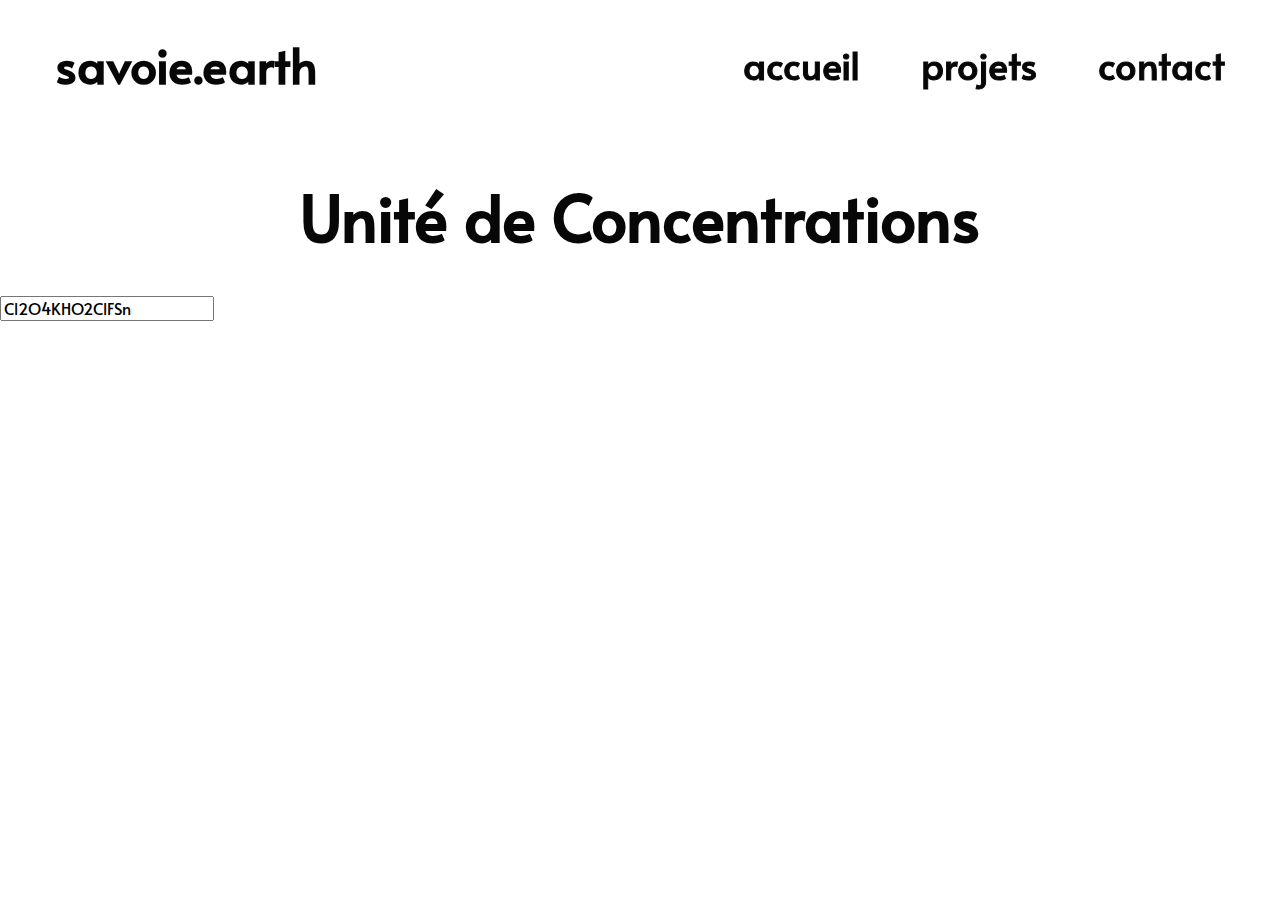
<file: chimie/concentration.html>
<!DOCTYPE html>
<html lang="fr">
<head>
    <!-- Global site tag (gtag.js) - Google Analytics -->
    <script async src="https://www.googletagmanager.com/gtag/js?id=G-0KM8XB77H3"></script>
    <script>
    window.dataLayer = window.dataLayer || [];
    function gtag(){dataLayer.push(arguments);}
    gtag('js', new Date());

    gtag('config', 'G-0KM8XB77H3');
    </script>
    <meta charset="UTF-8">
    <meta name="viewport" content="width=device-width, initial-scale=1.0">
    <meta name="description" content="Conver">
    <meta http-equiv="X-UA-Compatible" content="ie=edge">
    <link rel="apple-touch-icon" sizes="57x57" href="../../images/icon/apple-icon-57x57.png">
    <link rel="apple-touch-icon" sizes="60x60" href="../../images/icon/apple-icon-60x60.png">
    <link rel="apple-touch-icon" sizes="72x72" href="../../images/icon/apple-icon-72x72.png">
    <link rel="apple-touch-icon" sizes="76x76" href="../../images/icon/apple-icon-76x76.png">
    <link rel="apple-touch-icon" sizes="114x114" href="../../images/icon/apple-icon-114x114.png">
    <link rel="apple-touch-icon" sizes="120x120" href="../../images/icon/apple-icon-120x120.png">
    <link rel="apple-touch-icon" sizes="144x144" href="../../images/icon/apple-icon-144x144.png">
    <link rel="apple-touch-icon" sizes="152x152" href="../../images/icon/apple-icon-152x152.png">
    <link rel="apple-touch-icon" sizes="180x180" href="../../images/icon/apple-icon-180x180.png">
    <link rel="icon" type="image/png" sizes="192x192"  href="../../images/icon/android-icon-192x192.png">
    <link rel="icon" type="image/png" sizes="32x32" href="../../images/icon/favicon-32x32.png">
    <link rel="icon" type="image/png" sizes="96x96" href="../../images/icon/favicon-96x96.png">
    <link rel="icon" type="image/png" sizes="16x16" href="../../images/icon/favicon-16x16.png">
    <link rel="manifest" href="../../images/icon/manifest.json">
    <meta name="msapplication-TileColor" content="#ffffff">
    <meta name="msapplication-TileImage" content="../../images/icon/ms-icon-144x144.png">
    <meta name="theme-color" content="#ffffff">
    <link rel="stylesheet" href="css/normalize.css">
    <link rel="stylesheet" href="css/style.css">
    <link href="https://fonts.googleapis.com/css?family=Alata&display=swap" rel="stylesheet">
    <title>Unité de Concentrations</title>
</head>
<body>
    <header>
        <h1 class="title">savoie.earth</h1>
        <nav class="navigation_menu">
            <a href="../../index.html">accueil</a>
            <a href="../../index.html#projets">projets</a>
            <a href="../../index.html#contact">contact</a>
        </nav>
    </header>
    <section>
        <a href="./sons.html"><h1>Unité de Concentrations</h1></a>
        <div class="conteneur">
            <input id="mm" type="text" value="Cl2O4KHO2ClFSn">
            <span class="resultmm"></span>
        </div>
    </section>
    
    <script src="js/conversions.js"></script>
</body>
</html>
</file>
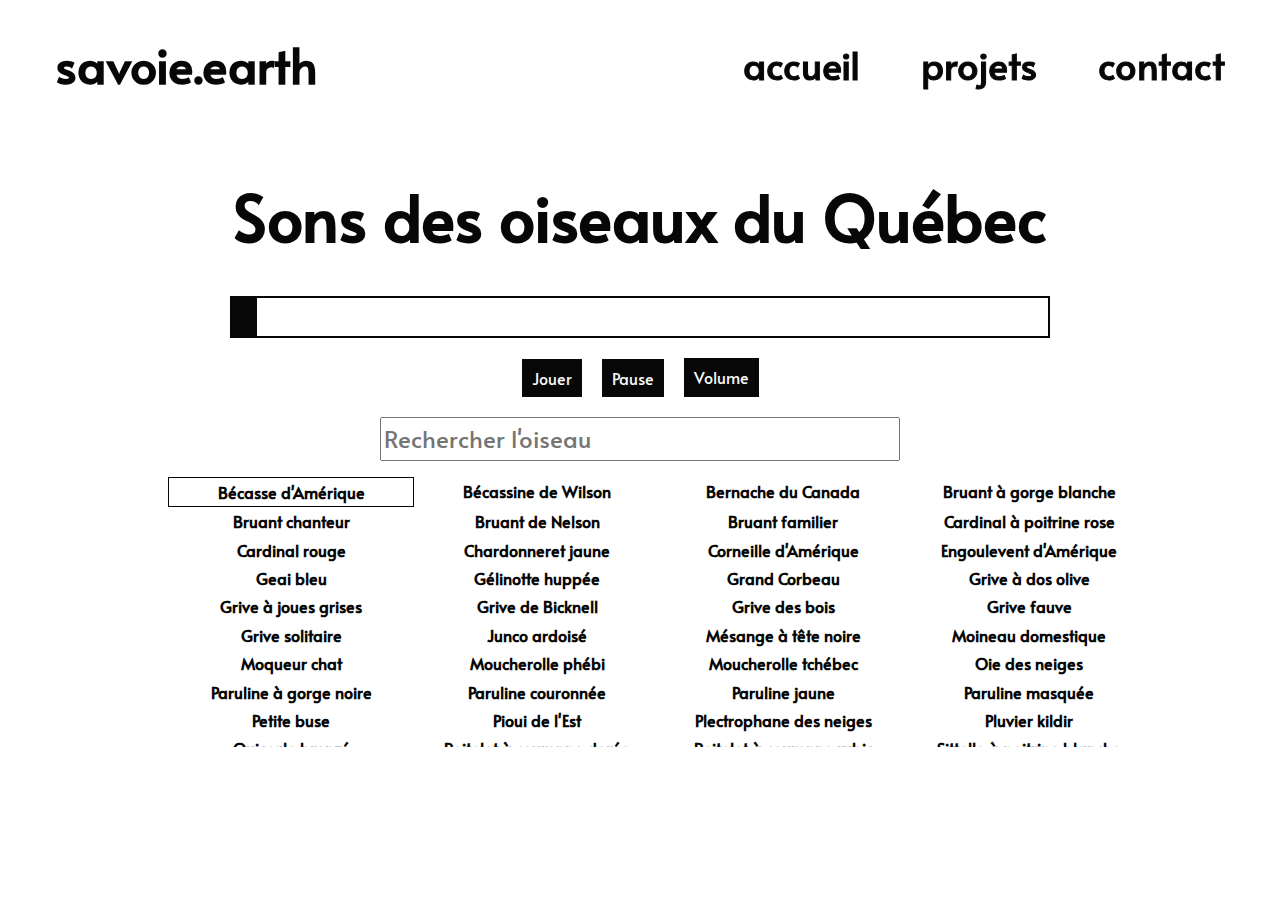
<file: oiseaux/sons.html>
<!DOCTYPE html>
<html lang="fr">
<head>
    <!-- Global site tag (gtag.js) - Google Analytics -->
    <script async src="https://www.googletagmanager.com/gtag/js?id=G-0KM8XB77H3"></script>
    <script>
    window.dataLayer = window.dataLayer || [];
    function gtag(){dataLayer.push(arguments);}
    gtag('js', new Date());

    gtag('config', 'G-0KM8XB77H3');
    </script>
    <meta charset="UTF-8">
    <meta name="viewport" content="width=device-width, initial-scale=1.0">
    <meta name="description" content="Sons des oiseaux du Québec.">
    <meta http-equiv="X-UA-Compatible" content="ie=edge">
    <link rel="apple-touch-icon" sizes="57x57" href="../../images/icon/apple-icon-57x57.png">
    <link rel="apple-touch-icon" sizes="60x60" href="../../images/icon/apple-icon-60x60.png">
    <link rel="apple-touch-icon" sizes="72x72" href="../../images/icon/apple-icon-72x72.png">
    <link rel="apple-touch-icon" sizes="76x76" href="../../images/icon/apple-icon-76x76.png">
    <link rel="apple-touch-icon" sizes="114x114" href="../../images/icon/apple-icon-114x114.png">
    <link rel="apple-touch-icon" sizes="120x120" href="../../images/icon/apple-icon-120x120.png">
    <link rel="apple-touch-icon" sizes="144x144" href="../../images/icon/apple-icon-144x144.png">
    <link rel="apple-touch-icon" sizes="152x152" href="../../images/icon/apple-icon-152x152.png">
    <link rel="apple-touch-icon" sizes="180x180" href="../../images/icon/apple-icon-180x180.png">
    <link rel="icon" type="image/png" sizes="192x192"  href="../../images/icon/android-icon-192x192.png">
    <link rel="icon" type="image/png" sizes="32x32" href="../../images/icon/favicon-32x32.png">
    <link rel="icon" type="image/png" sizes="96x96" href="../../images/icon/favicon-96x96.png">
    <link rel="icon" type="image/png" sizes="16x16" href="../../images/icon/favicon-16x16.png">
    <link rel="manifest" href="../../images/icon/manifest.json">
    <meta name="msapplication-TileColor" content="#ffffff">
    <meta name="msapplication-TileImage" content="../../images/icon/ms-icon-144x144.png">
    <meta name="theme-color" content="#ffffff">
    <link rel="stylesheet" href="css/normalize.css">
    <link rel="stylesheet" href="css/style.css">
    <link href="https://fonts.googleapis.com/css?family=Alata&display=swap" rel="stylesheet">
    <title>Sons des oiseaux</title>
</head>
<body>
    <header>
        <h1 class="title">savoie.earth</h1>
        <nav class="navigation_menu">
            <a href="../../index.html">accueil</a>
            <a href="../../index.html#projets">projets</a>
            <a href="../../index.html#contact">contact</a>
        </nav>
    </header>
    <section>
        <a href="./sons.html"><h1>Sons des oiseaux du Québec</h1></a>
        <div class="conteneur">
            <div class="current">
                <input id="timeLeft" type="range" value="0" min="0" max="1000">
                <div class="audioControls"> 
                    <button id="play" onclick="document.getElementById('player').play()">Jouer</button> 
                    <button id="pause" onclick="document.getElementById('player').pause()">Pause</button> 
                    <div id="sliderConteneur">
                        <button for="slider">Volume</button> 
                    </div>
                    <input id="slider" onchange="document.getElementById('player').volume = this.value/100" type="range">
                    
                </div>
                <audio id="player" src="" preload="metadata" type="audio/mpeg">
                    Votre navigateur ne prend pas en charge l'élément audio.
                </audio>
                
            </div>
            <div class="searchBox">
                <input id="recherche"type="text" placeholder="Rechercher l'oiseau">
            </div>
            <div class="conteneurListe">
                <ul class="liste"></ul>
            </div>
        </div>
    </section>
    
    <script src="js/main.js"></script>
</body>
</html>
</file>
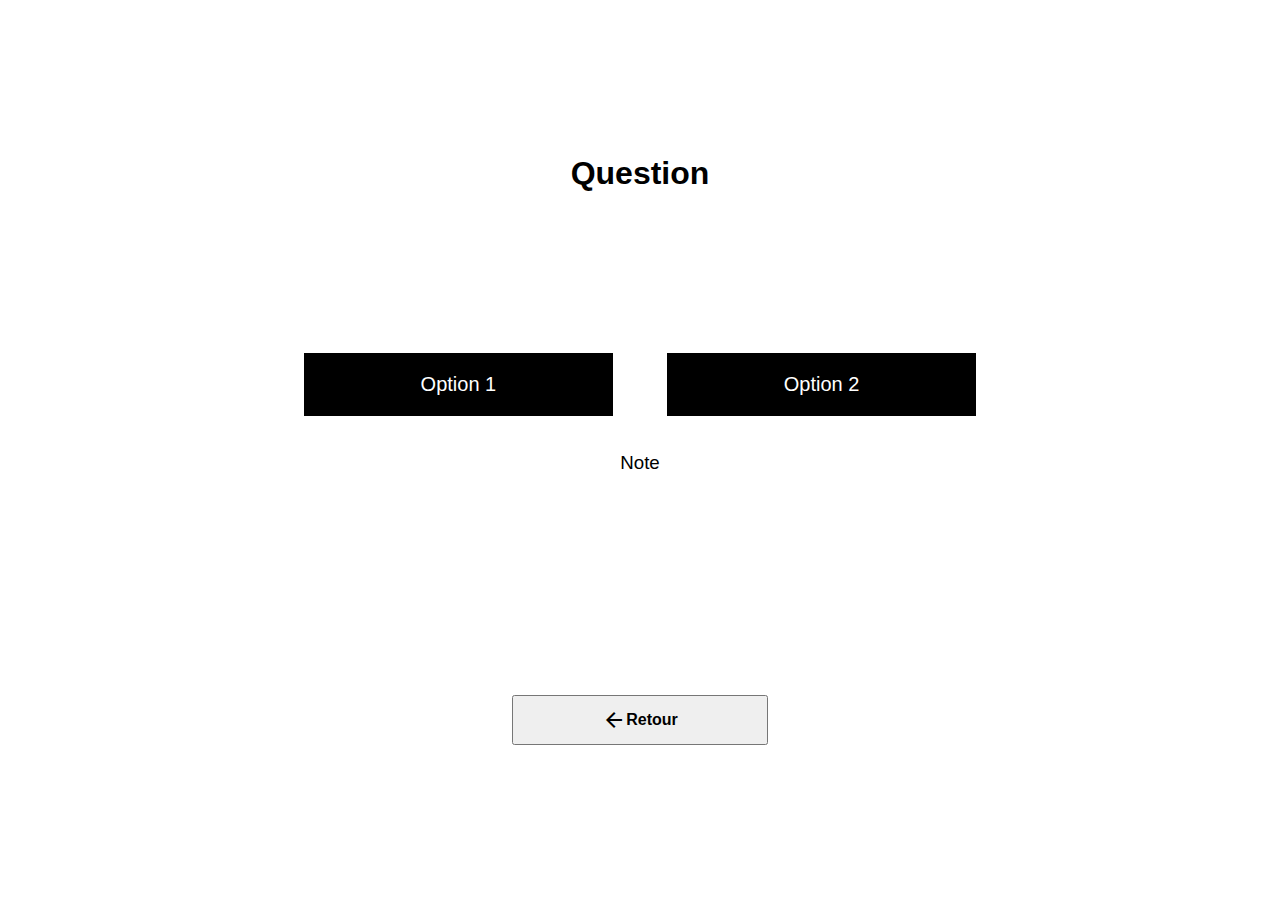
<file: testStats/stats.html>
<!DOCTYPE html>
<html lang="fr">
<head>
    <meta charset="UTF-8">
    <meta name="viewport" content="width=device-width, initial-scale=1.0">
    <title>Tests statistiques Bioéco</title>
    <link rel="stylesheet" href="https://fonts.googleapis.com/css2?family=Material+Symbols+Outlined:opsz,wght,FILL,GRAD@20..48,100..700,0..1,-50..200" />
    <link rel="stylesheet" href="css/style.css">
</head>
<body>
    <main>
        <div>
            <h1 class="question">Question</h1>
            <div class="options">
                <h2 class="option">Option 1</h2>
                <h2 class="option">Option 2</h2>
            </div>
            <div class="resultats cacher">
                <h2 class="resultat">Résultat</h2>
            </div>
            <h3 class="note">Note</h3>
        </div>
        <button class="retour"><span class="material-symbols-outlined">arrow_back</span>Retour</button>
    </main>
    <script src="js/stats.js" type="module"></script>
</body>
</html>
</file>
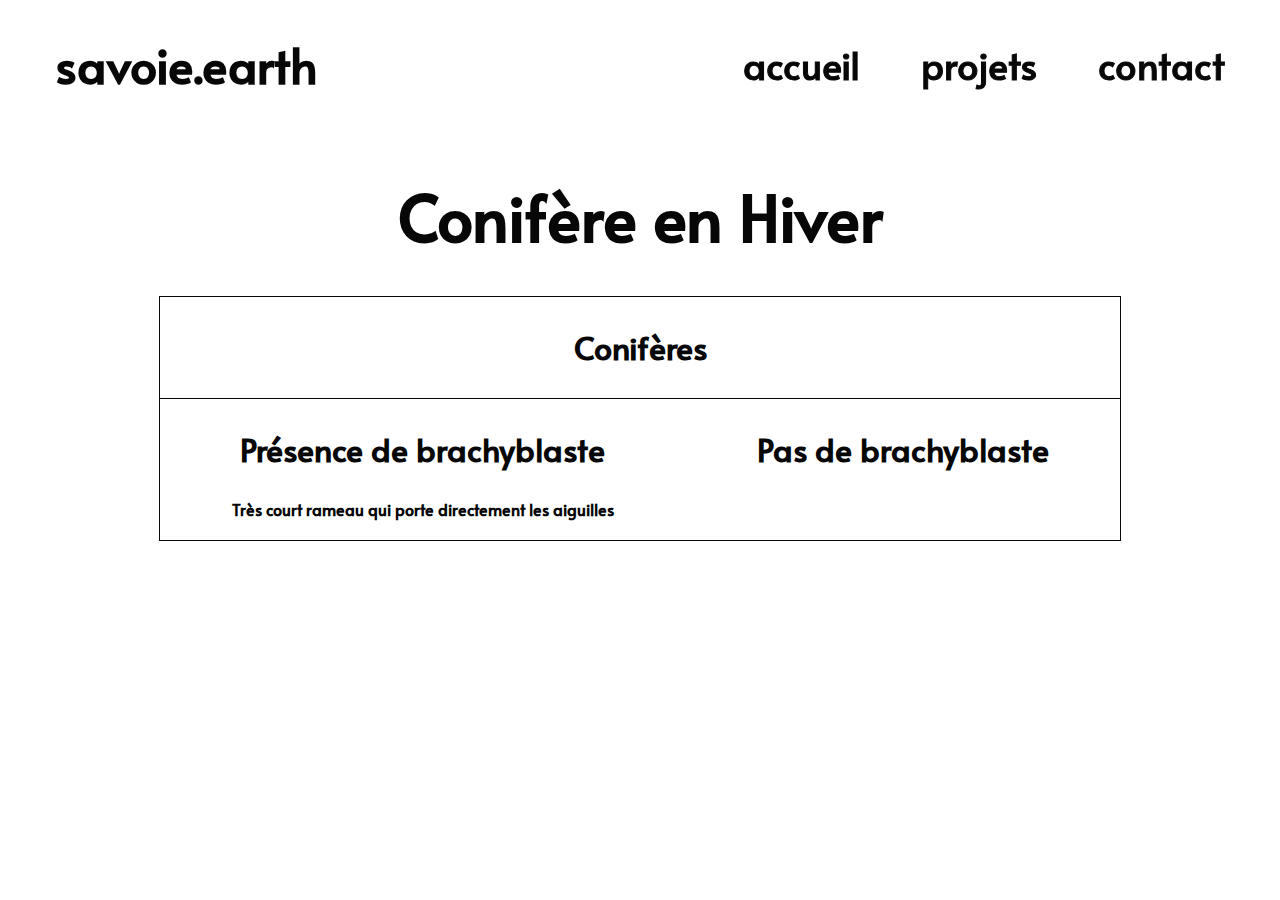
<file: cle/conifere/hiver.html>
<!DOCTYPE html>
<html lang="fr">
<head>
    <meta charset="UTF-8">
    <meta name="viewport" content="width=device-width, initial-scale=1.0">
    <meta name="description" content="Clé d'identification de conifère en hiver au Québec.">
    <meta http-equiv="X-UA-Compatible" content="ie=edge">
    <link rel="apple-touch-icon" sizes="57x57" href="../../images/icon/apple-icon-57x57.png">
    <link rel="apple-touch-icon" sizes="60x60" href="../../images/icon/apple-icon-60x60.png">
    <link rel="apple-touch-icon" sizes="72x72" href="../../images/icon/apple-icon-72x72.png">
    <link rel="apple-touch-icon" sizes="76x76" href="../../images/icon/apple-icon-76x76.png">
    <link rel="apple-touch-icon" sizes="114x114" href="../../images/icon/apple-icon-114x114.png">
    <link rel="apple-touch-icon" sizes="120x120" href="../../images/icon/apple-icon-120x120.png">
    <link rel="apple-touch-icon" sizes="144x144" href="../../images/icon/apple-icon-144x144.png">
    <link rel="apple-touch-icon" sizes="152x152" href="../../images/icon/apple-icon-152x152.png">
    <link rel="apple-touch-icon" sizes="180x180" href="../../images/icon/apple-icon-180x180.png">
    <link rel="icon" type="image/png" sizes="192x192"  href="../../images/icon/android-icon-192x192.png">
    <link rel="icon" type="image/png" sizes="32x32" href="../../images/icon/favicon-32x32.png">
    <link rel="icon" type="image/png" sizes="96x96" href="../../images/icon/favicon-96x96.png">
    <link rel="icon" type="image/png" sizes="16x16" href="../../images/icon/favicon-16x16.png">
    <link rel="manifest" href="../../images/icon/manifest.json">
    <meta name="msapplication-TileColor" content="#ffffff">
    <meta name="msapplication-TileImage" content="../../images/icon/ms-icon-144x144.png">
    <meta name="theme-color" content="#ffffff">
    <link rel="stylesheet" href="css/normalize.css">
    <link rel="stylesheet" href="css/style.css">
    <link href="https://fonts.googleapis.com/css?family=Alata&display=swap" rel="stylesheet">
    <title>Conifère en hiver</title>
</head>
<body>
    <header>
        <h1 class="title">savoie.earth</h1>
        <nav class="navigation_menu">
            <a href="../../index.html">accueil</a>
            <a href="../../index.html#projets">projets</a>
            <a href="../../index.html#contact">contact</a>
        </nav>
    </header>
    <section>
        <a href="./hiver.html"><h1>Conifère en Hiver</h1></a>
        <div class="conteneur">
    
        </div>
    </section>
    
    <script src="js/main.js"></script>
</body>
</html>
</file>
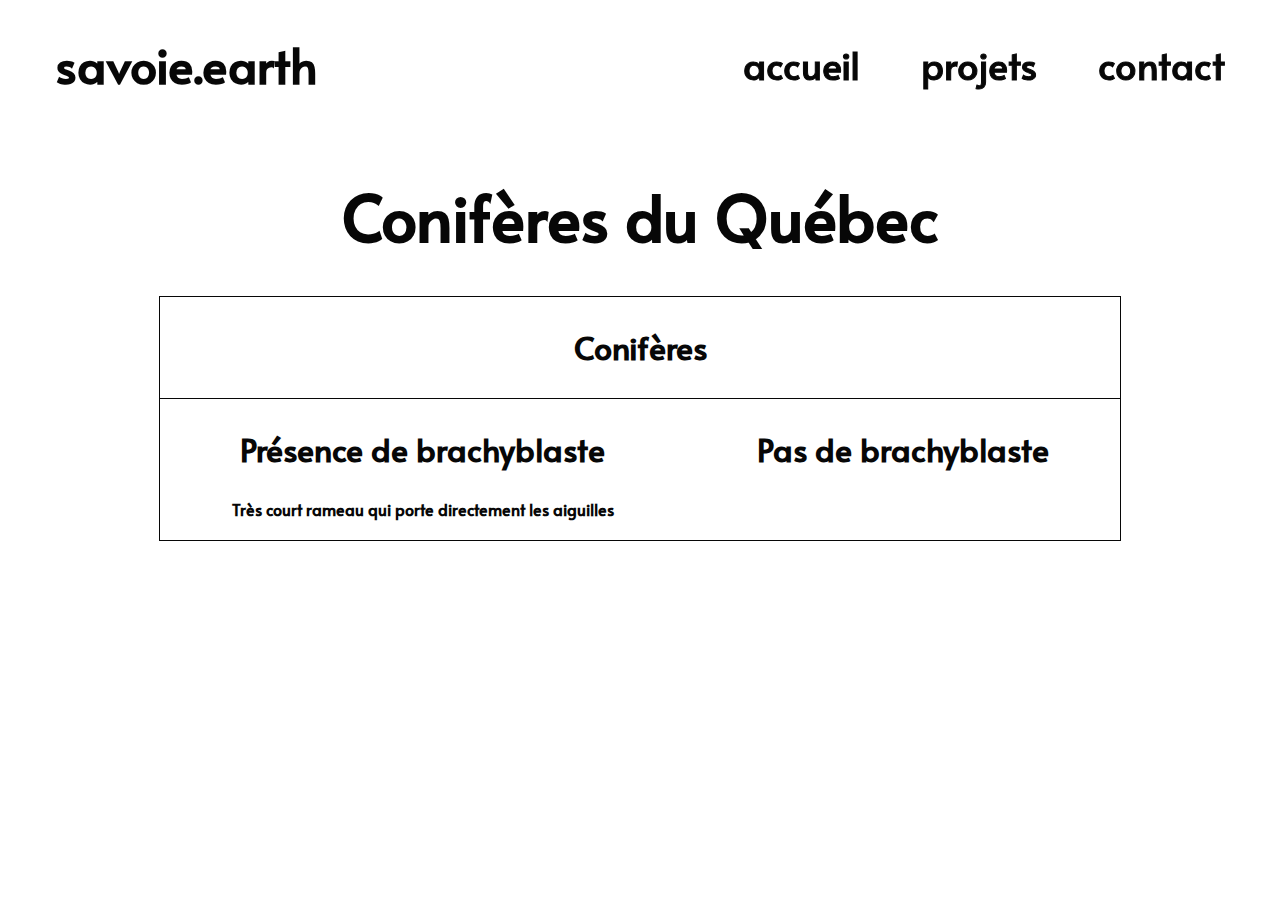
<file: cle/conifere/identification.html>
<!DOCTYPE html>
<html lang="fr">
<head>
    <!-- Global site tag (gtag.js) - Google Analytics -->
    <script async src="https://www.googletagmanager.com/gtag/js?id=G-0KM8XB77H3"></script>
    <script>
    window.dataLayer = window.dataLayer || [];
    function gtag(){dataLayer.push(arguments);}
    gtag('js', new Date());

    gtag('config', 'G-0KM8XB77H3');
    </script>
    <meta charset="UTF-8">
    <meta name="viewport" content="width=device-width, initial-scale=1.0">
    <meta name="description" content="Clé d'identification de conifère en hiver au Québec.">
    <meta http-equiv="X-UA-Compatible" content="ie=edge">
    <link rel="apple-touch-icon" sizes="57x57" href="../../images/icon/apple-icon-57x57.png">
    <link rel="apple-touch-icon" sizes="60x60" href="../../images/icon/apple-icon-60x60.png">
    <link rel="apple-touch-icon" sizes="72x72" href="../../images/icon/apple-icon-72x72.png">
    <link rel="apple-touch-icon" sizes="76x76" href="../../images/icon/apple-icon-76x76.png">
    <link rel="apple-touch-icon" sizes="114x114" href="../../images/icon/apple-icon-114x114.png">
    <link rel="apple-touch-icon" sizes="120x120" href="../../images/icon/apple-icon-120x120.png">
    <link rel="apple-touch-icon" sizes="144x144" href="../../images/icon/apple-icon-144x144.png">
    <link rel="apple-touch-icon" sizes="152x152" href="../../images/icon/apple-icon-152x152.png">
    <link rel="apple-touch-icon" sizes="180x180" href="../../images/icon/apple-icon-180x180.png">
    <link rel="icon" type="image/png" sizes="192x192"  href="../../images/icon/android-icon-192x192.png">
    <link rel="icon" type="image/png" sizes="32x32" href="../../images/icon/favicon-32x32.png">
    <link rel="icon" type="image/png" sizes="96x96" href="../../images/icon/favicon-96x96.png">
    <link rel="icon" type="image/png" sizes="16x16" href="../../images/icon/favicon-16x16.png">
    <link rel="manifest" href="../../images/icon/manifest.json">
    <meta name="msapplication-TileColor" content="#ffffff">
    <meta name="msapplication-TileImage" content="../../images/icon/ms-icon-144x144.png">
    <meta name="theme-color" content="#ffffff">
    <link rel="stylesheet" href="css/normalize.css">
    <link rel="stylesheet" href="css/style.css">
    <link href="https://fonts.googleapis.com/css?family=Alata&display=swap" rel="stylesheet">
    <title>Conifères du Québec</title>
</head>
<body>
    <header>
        <h1 class="title">savoie.earth</h1>
        <nav class="navigation_menu">
            <a href="../../index.html">accueil</a>
            <a href="../../index.html#projets">projets</a>
            <a href="../../index.html#contact">contact</a>
        </nav>
    </header>
    <section>
        <a href="./identification.html"><h1>Conifères du Québec</h1></a>
        <div class="conteneur">
    
        </div>
    </section>
    
    <script src="js/main.js"></script>
</body>
</html>
</file>
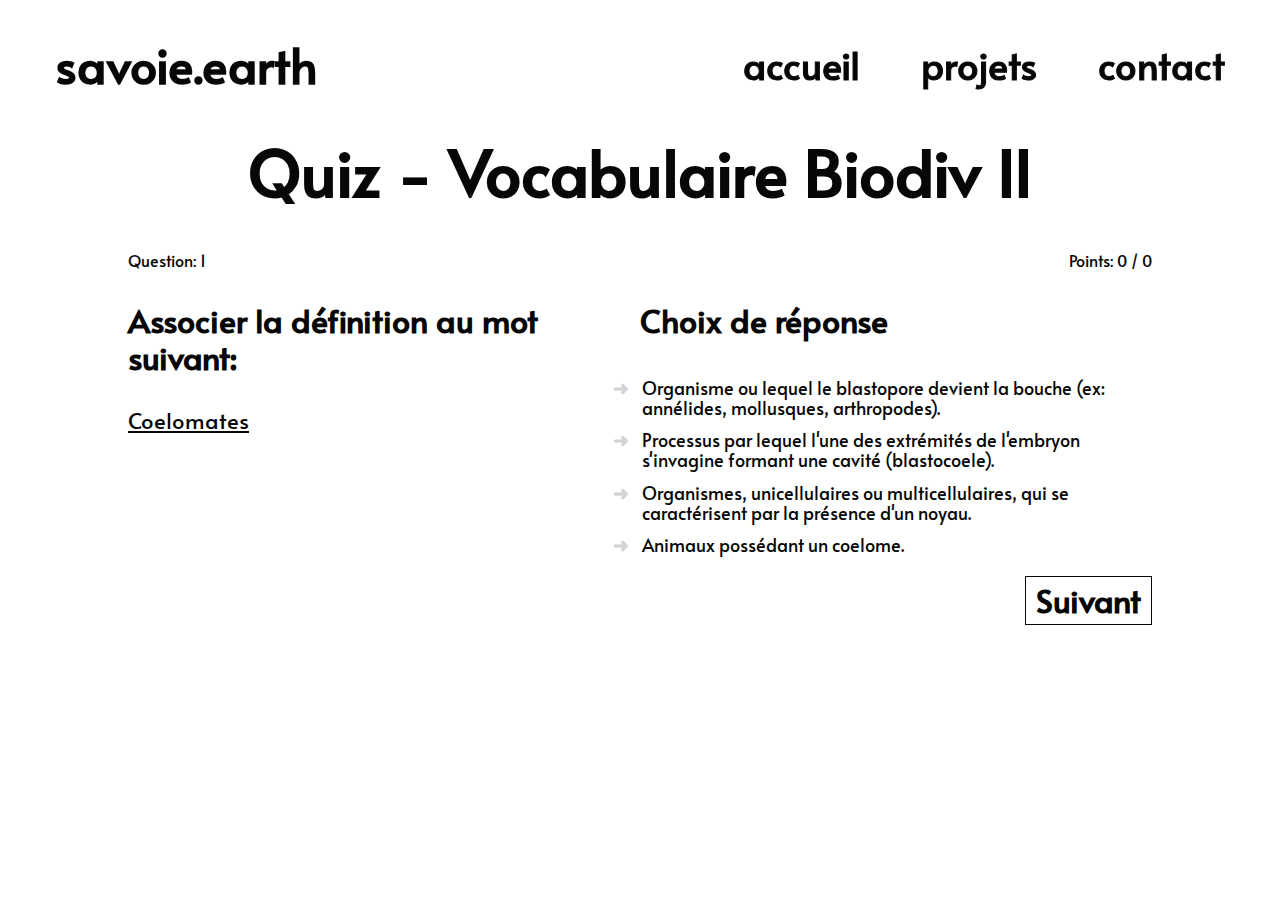
<file: quiz/vocabulaire/biodiv.html>
<!DOCTYPE html>
<html lang="fr">
<head>
    <!-- Global site tag (gtag.js) - Google Analytics -->
    <script async src="https://www.googletagmanager.com/gtag/js?id=G-0KM8XB77H3"></script>
    <script>
    window.dataLayer = window.dataLayer || [];
    function gtag(){dataLayer.push(arguments);}
    gtag('js', new Date());

    gtag('config', 'G-0KM8XB77H3');
    </script>
    <meta charset="UTF-8">
    <meta name="viewport" content="width=device-width, initial-scale=1.0">
    <meta name="description" content="Quiz sur les différentes parties externe d'un oiseaux.">
    <meta http-equiv="X-UA-Compatible" content="ie=edge">
    <link rel="apple-touch-icon" sizes="57x57" href="../../images/icon/apple-icon-57x57.png">
    <link rel="apple-touch-icon" sizes="60x60" href="../../images/icon/apple-icon-60x60.png">
    <link rel="apple-touch-icon" sizes="72x72" href="../../images/icon/apple-icon-72x72.png">
    <link rel="apple-touch-icon" sizes="76x76" href="../../images/icon/apple-icon-76x76.png">
    <link rel="apple-touch-icon" sizes="114x114" href="../../images/icon/apple-icon-114x114.png">
    <link rel="apple-touch-icon" sizes="120x120" href="../../images/icon/apple-icon-120x120.png">
    <link rel="apple-touch-icon" sizes="144x144" href="../../images/icon/apple-icon-144x144.png">
    <link rel="apple-touch-icon" sizes="152x152" href="../../images/icon/apple-icon-152x152.png">
    <link rel="apple-touch-icon" sizes="180x180" href="../../images/icon/apple-icon-180x180.png">
    <link rel="icon" type="image/png" sizes="192x192"  href="../../images/icon/android-icon-192x192.png">
    <link rel="icon" type="image/png" sizes="32x32" href="../../images/icon/favicon-32x32.png">
    <link rel="icon" type="image/png" sizes="96x96" href="../../images/icon/favicon-96x96.png">
    <link rel="icon" type="image/png" sizes="16x16" href="../../images/icon/favicon-16x16.png">
    <link rel="manifest" href="../../images/icon/manifest.json">
    <meta name="msapplication-TileColor" content="#ffffff">
    <meta name="msapplication-TileImage" content="../../images/icon/ms-icon-144x144.png">
    <meta name="theme-color" content="#ffffff">
    <link rel="stylesheet" href="css/normalize.css">
    <link rel="stylesheet" href="css/style.css">
    <link href="https://fonts.googleapis.com/css?family=Alata&display=swap" rel="stylesheet">
    <title>Quiz - Vocabulaire Biodiv</title>
</head>
<body>
    <header>
        <h1 class="title">savoie.earth</h1>
        <nav class="navigation_menu">
            <a href="../../../index.html">accueil</a>
            <a href="../../../index.html#projets">projets</a>
            <a href="../../../index.html#contact">contact</a>
        </nav>
    </header>
    <section>
        <a href="./biodiv.html"><h1>Quiz - Vocabulaire Biodiv II</h1></a>
        <div class="conteneur">
            <div class="info_conteneur">
                <div class="numero_question_conteneur">
                    <span>Question:</span>
                    <span id="total">1</span>
                </div>
                <div class="pointage_conteneur">
                    <span>Points:</span>
                    <span id="pointage">0</span>
                    <span>/</span>
                    <span id="total_possible">0</span>
                </div>
            </div>
            <div class="module_quiz_conteneur">
                <div class="question_conteneur">
                    <h3 id="question">Associer la définition au mot suivant:</h3>
                    <span id="prompt">Le mot</span>
                </div>
                <div class="reponse_conteneur">
                    <h3 id="type_input">Choix de réponse</h3>
                    <div class="input_conteneur">
                        <ul>
                            <li>une cellule qui contient deux copies des chromosomes (ex: suite à la fécondation)</li>
                            <li>ressemble généralement à une sphère creuse constitué de cellule</li>
                            <li>organisme ou lequel le blastopore devient l'anus (ex: échinodermes, vertébrés)</li>
                            <li>animaux possédant un coelome</li>
                        </ul>
                        <!-- ou -->
                        <!-- <input id="input_text" type="text" placeholder="Entrez votre réponse ici"> -->
                    </div>
                </div>
            </div>       
            <div class="controle_conteneur">
                <h4 id="erreur" class="hidden">Veuillez répondre à la question avant de continuer.</h4>
                <h6 id="bouton_suivant" onclick="suivant()">Suivant</h6>
            </div> 
        </div>
    </section>
    
    <script src="js/main.js"></script>
</body>
</html>
</file>
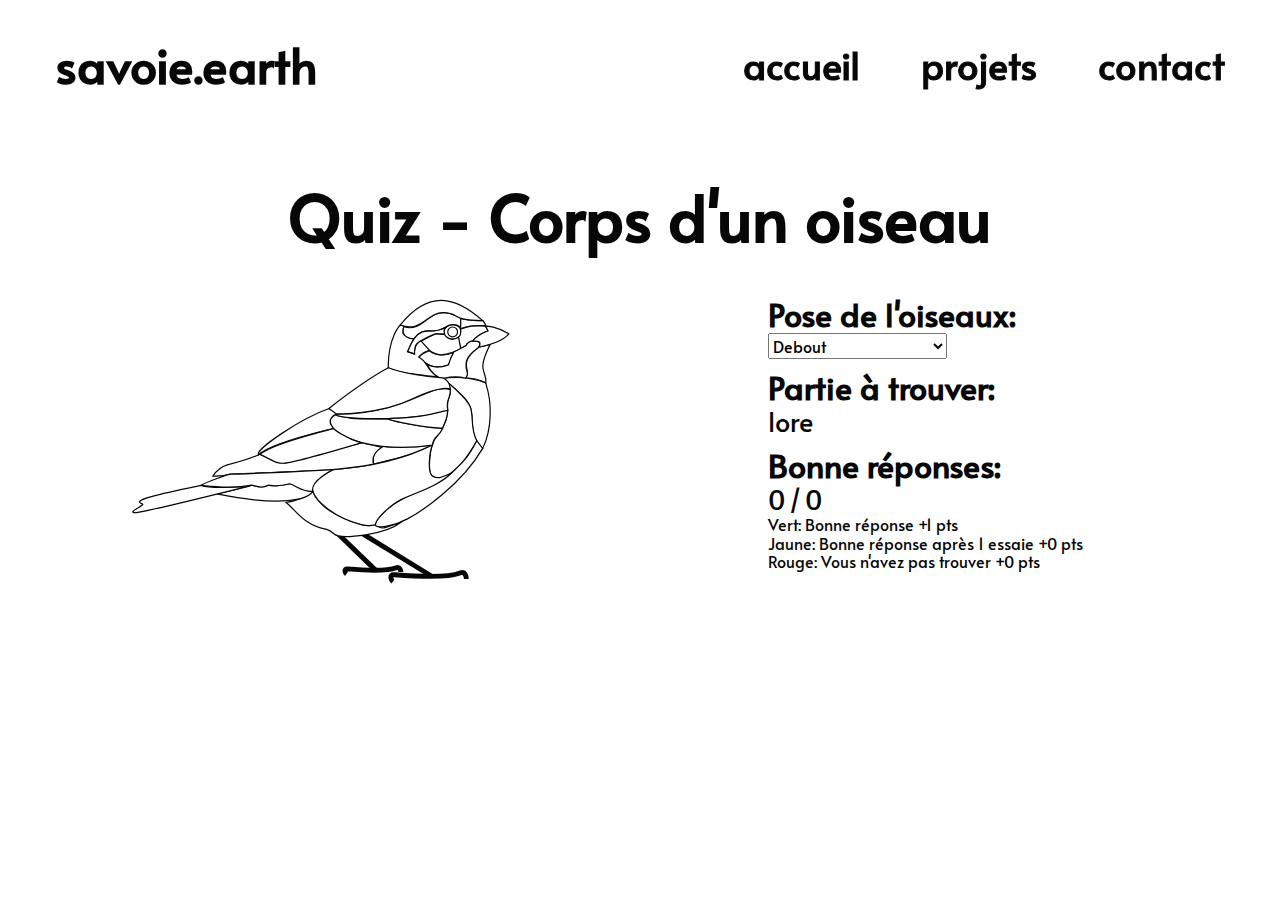
<file: quiz/oiseaux/corps/questions.html>
<!DOCTYPE html>
<html lang="fr">
<head>
    <!-- Global site tag (gtag.js) - Google Analytics -->
    <script async src="https://www.googletagmanager.com/gtag/js?id=G-0KM8XB77H3"></script>
    <script>
    window.dataLayer = window.dataLayer || [];
    function gtag(){dataLayer.push(arguments);}
    gtag('js', new Date());

    gtag('config', 'G-0KM8XB77H3');
    </script>
    <meta charset="UTF-8">
    <meta name="viewport" content="width=device-width, initial-scale=1.0">
    <meta name="description" content="Quiz sur les différentes parties externe d'un oiseaux.">
    <meta http-equiv="X-UA-Compatible" content="ie=edge">
    <link rel="apple-touch-icon" sizes="57x57" href="../../../images/icon/apple-icon-57x57.png">
    <link rel="apple-touch-icon" sizes="60x60" href="../../../images/icon/apple-icon-60x60.png">
    <link rel="apple-touch-icon" sizes="72x72" href="../../../images/icon/apple-icon-72x72.png">
    <link rel="apple-touch-icon" sizes="76x76" href="../../../images/icon/apple-icon-76x76.png">
    <link rel="apple-touch-icon" sizes="114x114" href="../../../images/icon/apple-icon-114x114.png">
    <link rel="apple-touch-icon" sizes="120x120" href="../../../images/icon/apple-icon-120x120.png">
    <link rel="apple-touch-icon" sizes="144x144" href="../../../images/icon/apple-icon-144x144.png">
    <link rel="apple-touch-icon" sizes="152x152" href="../../../images/icon/apple-icon-152x152.png">
    <link rel="apple-touch-icon" sizes="180x180" href="../../../images/icon/apple-icon-180x180.png">
    <link rel="icon" type="image/png" sizes="192x192"  href="../../../images/icon/android-icon-192x192.png">
    <link rel="icon" type="image/png" sizes="32x32" href="../../../images/icon/favicon-32x32.png">
    <link rel="icon" type="image/png" sizes="96x96" href="../../../images/icon/favicon-96x96.png">
    <link rel="icon" type="image/png" sizes="16x16" href="../../../images/icon/favicon-16x16.png">
    <link rel="manifest" href="../../../images/icon/manifest.json">
    <meta name="msapplication-TileColor" content="#ffffff">
    <meta name="msapplication-TileImage" content="../../images/icon/ms-icon-144x144.png">
    <meta name="theme-color" content="#ffffff">
    <link rel="stylesheet" href="css/normalize.css">
    <link rel="stylesheet" href="css/style.css">
    <link href="https://fonts.googleapis.com/css?family=Alata&display=swap" rel="stylesheet">
    <title>Quiz - Corps d'un oiseau</title>
</head>
<body>
    <header>
        <h1 class="title">savoie.earth</h1>
        <nav class="navigation_menu">
            <a href="../../../../index.html">accueil</a>
            <a href="../../../../index.html#projets">projets</a>
            <a href="../../../../index.html#contact">contact</a>
        </nav>
    </header>
    <section>
        <a href="./questions.html"><h1>Quiz - Corps d'un oiseau</h1></a>
        <div class="conteneur">
            <div class="debout svg">
                
            </div>
            <div class="interface">
                <label for="pose">Pose de l'oiseaux: </label>
                <select id="pose">
                    <option value="debout">Debout</option>
                    <option value="visage">Visage</option>
                    <option value="voldessus">En vol dessus (dessus)</option>
                    <option value="voldessous">En vol (dessous)</option>
                </select>
                <h3>Partie à trouver:</h3>
                <span class="partieAffiche"></span>
                <h3>Bonne réponses:</h3>
                <span id="good">0</span>
                <span>/</span>
                <span id="total">0</span>
                <h3 class="legende">Vert: Bonne réponse +1 pts</h3>
                <h3 class="legende">Jaune: Bonne réponse après 1 essaie +0 pts</h3>
                <h3 class="legende">Rouge: Vous n'avez pas trouver +0 pts</h3>
            </div>
        </div>
    </section>
    
    <script src="js/main.js"></script>
</body>
</html>
</file>
<file: chimie/css/style.css>
html {
    font-family: 'Alata', sans-serif;
    color: #070707;
    max-height: 100vh;
    max-width: 100vw;
}

header {
    -webkit-user-select: none;
       -moz-user-select: none;
        -ms-user-select: none;
            user-select: none;
    position: fixed;
    top: 0;
    display: -webkit-box;
    display: -ms-flexbox;
    display: flex;
    -webkit-box-pack: justify;
        -ms-flex-pack: justify;
            justify-content: space-between;
    width: 100vw;
    height: 20vh;
    margin: 0 auto;
    z-index: 100000;
    -webkit-transition: opacity 0.4s ease;
    transition: opacity 0.4s ease;
  }
  
  header h1 {
    margin-left: 40px;
    padding: 5px 15px;
    font-size: 3em;
    font-weight: bold;
    -webkit-user-select: none;
       -moz-user-select: none;
        -ms-user-select: none;
            user-select: none;
  }
  
  header nav {
    display: -webkit-box;
    display: -ms-flexbox;
    display: flex;
    -webkit-box-pack: justify;
        -ms-flex-pack: justify;
            justify-content: space-between;
    -ms-flex-line-pack: center;
        align-content: center;
    -ms-flex-preferred-size: 40%;
        flex-basis: 40%;
    height: 140px;
    padding-right: 40px;
  }

  body, h1, h2, h3, h4, h5, h6, a {
    font-family: 'Alata', sans-serif;
}
  
  header nav a {
    text-align: center;
    height: 54px;
    -ms-flex-item-align: center;
        -ms-grid-row-align: center;
        align-self: center;
    padding: 5px 15px;
  }

  header nav a {
    font-size: 2.4em;
    text-decoration: none;
    color: #070707;
    -webkit-text-stroke-width: 1px;
  }
  
  header nav a:hover {
    background-color: #070707;
    color: #fafafa;
  }
  
  @media screen and (max-width: 800px) {
    header {
      position: -webkit-sticky;
      position: sticky;
      -webkit-box-orient: vertical;
      -webkit-box-direction: normal;
          -ms-flex-direction: column;
              flex-direction: column;
      -webkit-box-pack: center;
          -ms-flex-pack: center;
              justify-content: center;
    }
    header h1 {
      text-align: center;
      margin: 10px 0;
      padding: 0;
      -ms-flex-item-align: center;
          -ms-grid-row-align: center;
          align-self: center;
    }
    header nav {
      padding: 0 20px;
    }
    header nav a {
      height: 32px;
    }
  }

::selection {
    background: aqua;
}

section {
    margin-top: 20vh;
    width: 100vw;
    height: 80vh;
}

section > a {
    text-align: center;
    text-decoration: none;
    color: #070707;
}

h1 {
    font-size: 4em;
}

h3 {
    font-size: 2em;
}

.conteneur {
    width: 100%;
}

.principale {
    text-align: center;
    width: 75%;
    margin-left: auto;
    margin-right: auto;
    border: #070707 1px solid;
}

.choix {
    border-top: #070707 1px solid;
    width: 100%;
    display: flex;
    flex-direction: row;
    justify-content: space-around;
}

.option {
    max-width: 50%;
    /* padding: 10px 0; */
    cursor: pointer;
}

.option:hover h3 {
    text-decoration: underline;
}

@media screen and (max-width: 800px) {
    
    h1 {
        font-size: 2em;
    }

    section {
        margin-top: 0vh;
        height: 80%;
    }

    .principale {
        width: 90%;
    }

    
    h3 {
        font-size: 1em;
    }
    
    h4 {
        font-size: 0.8em;
        font-weight: 500;
    }
    

    .choix {
        flex-direction: column;
        align-items: center;
    }

    header {
      position: -webkit-sticky;
      position: sticky;
      -webkit-box-orient: vertical;
      -webkit-box-direction: normal;
          -ms-flex-direction: column;
              flex-direction: column;
      -webkit-box-pack: center;
          -ms-flex-pack: center;
              justify-content: center;
    }
    header h1 {
      text-align: center;
      margin: 10px 0;
      padding: 0;
      -ms-flex-item-align: center;
          -ms-grid-row-align: center;
          align-self: center;
    }
    header nav {
      padding: 0 20px;
    }
    header nav a {
    height: 32px;
    font-size: 1.5em;
    }
  }
</file>
<file: oiseaux/css/style.css>
html {
    font-family: 'Alata', sans-serif;
    color: #070707;
    max-height: 100vh;
    max-width: 100vw;
}

header {
    -webkit-user-select: none;
       -moz-user-select: none;
        -ms-user-select: none;
            user-select: none;
    position: fixed;
    top: 0;
    display: -webkit-box;
    display: -ms-flexbox;
    display: flex;
    -webkit-box-pack: justify;
        -ms-flex-pack: justify;
            justify-content: space-between;
    width: 100vw;
    height: 20vh;
    margin: 0 auto;
    z-index: 100000;
    -webkit-transition: opacity 0.4s ease;
    transition: opacity 0.4s ease;
  }
  
  header h1 {
    margin-left: 40px;
    padding: 5px 15px;
    font-size: 3em;
    font-weight: bold;
    -webkit-user-select: none;
       -moz-user-select: none;
        -ms-user-select: none;
            user-select: none;
  }
  
  header nav {
    display: -webkit-box;
    display: -ms-flexbox;
    display: flex;
    -webkit-box-pack: justify;
        -ms-flex-pack: justify;
            justify-content: space-between;
    -ms-flex-line-pack: center;
        align-content: center;
    -ms-flex-preferred-size: 40%;
        flex-basis: 40%;
    height: 140px;
    padding-right: 40px;
  }

  body, h1, h2, h3, h4, h5, h6, a {
    font-family: 'Alata', sans-serif;
}
  
  header nav a {
    text-align: center;
    height: 54px;
    -ms-flex-item-align: center;
        -ms-grid-row-align: center;
        align-self: center;
    padding: 5px 15px;
  }

  header nav a {
    font-size: 2.4em;
    text-decoration: none;
    color: #070707;
    -webkit-text-stroke-width: 1px;
  }
  
  header nav a:hover {
    background-color: #070707;
    color: #fafafa;
  }
  
  @media screen and (max-width: 800px) {
    header {
      position: -webkit-sticky;
      position: sticky;
      -webkit-box-orient: vertical;
      -webkit-box-direction: normal;
          -ms-flex-direction: column;
              flex-direction: column;
      -webkit-box-pack: center;
          -ms-flex-pack: center;
              justify-content: center;
    }
    header h1 {
      text-align: center;
      margin: 10px 0;
      padding: 0;
      -ms-flex-item-align: center;
          -ms-grid-row-align: center;
          align-self: center;
    }
    header nav {
      padding: 0 20px;
    }
    header nav a {
      height: 32px;
    }
  }

::selection {
    background: aqua;
}

section {
    margin-top: 20vh;
    width: 100vw;
    height: 80vh;
}

section > a {
    text-align: center;
    text-decoration: none;
    color: #070707;
}

h1 {
    font-size: 4em;
}

h3 {
    font-size: 2em;
}

.conteneur {
    width: 100%;
}

.principale {
    text-align: center;
    width: 75%;
    margin-left: auto;
    margin-right: auto;
    border: #070707 1px solid;
}

.choix {
    border-top: #070707 1px solid;
    width: 100%;
    display: flex;
    flex-direction: row;
    justify-content: space-around;
}

.option {
    max-width: 50%;
    /* padding: 10px 0; */
    cursor: pointer;
}

.option:hover h3 {
    text-decoration: underline;
}

/* ------------------------------------------------------------------- */

.conteneur {
    width: 80%;
    margin-left: auto;
    margin-right: auto;
}

.current {
    display: flex;
    flex-direction: column;
    justify-content: center;
    align-items: center;
}

.audioControls {
    display: flex;
    justify-content: center;
    align-items: center;
}

.audioControls > #play {
    background-color: #070707;
    color: #fafafa;
    outline: none;
    border: none;
    padding: 10px;
    margin-right: 10px;
    margin-left: 100px;
    height: 38px;
}

.audioControls > #pause {
    background-color: #070707;
    color: #fafafa;
    outline: none;
    border: none;
    padding: 10px;
    margin: 0px 10px;
    height: 38px;
}

.audioControls > #sliderConteneur:hover ~ #slider {
    transform: scaleX(100%);
}

.audioControls > #sliderConteneur > button {
    background-color: #070707;
    color: #fafafa;
    outline: none;
    border: none;
    padding: 10px;
    margin-left: 10px;
}

.audioControls > #slider{
    transform: scaleX(0%);
    /* padding: 15px 0; */
    transition: transform 0.2s;
    transform-origin: left;
    -webkit-appearance: none;
    width: 100px;
    height: 38px;
    border: #070707 2px solid;
    box-sizing: border-box;
}

.audioControls > #slider::-webkit-slider-thumb {
    appearance: none;
    background: #070707;
    cursor: pointer;
    width: 25px;
    height: 38px;
}

.audioControls > #slider:hover{
    transform: scaleX(100%);
}

#timeLeft {
    -webkit-appearance: none;
    border: #070707 2px solid;
    box-sizing: border-box;
    width: 80%;
    margin-bottom: 20px;
}

#timeLeft::-webkit-slider-thumb {
    -webkit-appearance: none;
    background: #070707;
    cursor: pointer;
    width: 25px;
    height: 38px;
}

.searchBox {
    width: 100%;
    display: flex;
    justify-content: center;
    margin: 20px 0 0 0;
}

.conteneurListe {
    width: 100%;
    display: flex;
    justify-content: center;
}

.conteneurListe > ul {
    display: grid;
    grid-template-columns: 1fr 1fr 1fr 1fr;
    width: 100%;
    box-sizing: content-box;
    overflow-y: auto;
    max-height: 30vh;
}

.conteneurListe > ul > li {
    list-style-type: none;
    text-align: center;
    padding: 5px 0;
    font-weight: 700;
}

.conteneurListe > ul > li:hover {
    background-color: #070707;
    color: #fafafa;
    cursor: pointer;
}

.conteneurListe > ul {
    scrollbar-width: auto;
    scrollbar-color: #070707 #ffffff;
}

.conteneurListe > ul::-webkit-scrollbar {
    width: 16px;
}

.conteneurListe > ul::-webkit-scrollbar-track {
    background: #ffffff;
}

.conteneurListe > ul::-webkit-scrollbar-thumb {
    background-color: #070707;
    border-radius: 10px;
    border: 3px solid #ffffff;
}

.searchBox > input {
    width: 50%;
    height: 38px;
    font-size: 1.5em;
}

.hidden {
    display: none;
}

.selected {
    border: #070707 1px solid;
}






@media screen and (max-width: 800px) {
    
    h1 {
        font-size: 2em;
    }

    section {
        margin-top: 0vh;
        height: 80%;
    }

    .principale {
        width: 90%;
    }

    
    h3 {
        font-size: 1em;
    }
    
    h4 {
        font-size: 0.8em;
        font-weight: 500;
    }
    

    .choix {
        flex-direction: column;
        align-items: center;
    }

    header {
      position: -webkit-sticky;
      position: sticky;
      -webkit-box-orient: vertical;
      -webkit-box-direction: normal;
          -ms-flex-direction: column;
              flex-direction: column;
      -webkit-box-pack: center;
          -ms-flex-pack: center;
              justify-content: center;
    }
    header h1 {
      text-align: center;
      margin: 10px 0;
      padding: 0;
      -ms-flex-item-align: center;
          -ms-grid-row-align: center;
          align-self: center;
    }
    header nav {
      padding: 0 20px;
    }
    header nav a {
    height: 32px;
    font-size: 1.5em;
    }

    .searchBox > input {
        width: 80%;
    }

    .conteneurListe > ul {
        display: grid;
        grid-template-columns: 1fr 1fr;
    }

    button#play {
        margin-left: 0px !important;
    }

    .audioControls {
        display: flex;
        flex-wrap: wrap;
    }

    .audioControls > #slider {
        /* position: absolute; */
        margin-top: -38px;
        grid-area: mida;
        width: 65%;
        transform: scaleY(0%);
        transform-origin: top;
    }

    .audioControls > #slider:hover{
        transform: scaleY(100%);
    }
}
</file>
<file: cle/conifere/css/style.css>
html {
    font-family: 'Alata', sans-serif;
    color: #070707;
    max-height: 100vh;
    max-width: 100vw;
}

header {
    -webkit-user-select: none;
       -moz-user-select: none;
        -ms-user-select: none;
            user-select: none;
    position: fixed;
    top: 0;
    display: -webkit-box;
    display: -ms-flexbox;
    display: flex;
    -webkit-box-pack: justify;
        -ms-flex-pack: justify;
            justify-content: space-between;
    width: 100vw;
    height: 20vh;
    margin: 0 auto;
    z-index: 100000;
    -webkit-transition: opacity 0.4s ease;
    transition: opacity 0.4s ease;
  }
  
  header h1 {
    margin-left: 40px;
    padding: 5px 15px;
    font-size: 3em;
    font-weight: bold;
    -webkit-user-select: none;
       -moz-user-select: none;
        -ms-user-select: none;
            user-select: none;
  }
  
  header nav {
    display: -webkit-box;
    display: -ms-flexbox;
    display: flex;
    -webkit-box-pack: justify;
        -ms-flex-pack: justify;
            justify-content: space-between;
    -ms-flex-line-pack: center;
        align-content: center;
    -ms-flex-preferred-size: 40%;
        flex-basis: 40%;
    height: 140px;
    padding-right: 40px;
  }

  body, h1, h2, h3, h4, h5, h6, a {
    font-family: 'Alata', sans-serif;
}
  
  header nav a {
    text-align: center;
    height: 54px;
    -ms-flex-item-align: center;
        -ms-grid-row-align: center;
        align-self: center;
    padding: 5px 15px;
  }

  header nav a {
    font-size: 2.4em;
    text-decoration: none;
    color: #070707;
    -webkit-text-stroke-width: 1px;
  }
  
  header nav a:hover {
    background-color: #070707;
    color: #fafafa;
  }
  
  @media screen and (max-width: 800px) {
    header {
      position: -webkit-sticky;
      position: sticky;
      -webkit-box-orient: vertical;
      -webkit-box-direction: normal;
          -ms-flex-direction: column;
              flex-direction: column;
      -webkit-box-pack: center;
          -ms-flex-pack: center;
              justify-content: center;
    }
    header h1 {
      text-align: center;
      margin: 10px 0;
      padding: 0;
      -ms-flex-item-align: center;
          -ms-grid-row-align: center;
          align-self: center;
    }
    header nav {
      padding: 0 20px;
    }
    header nav a {
      height: 32px;
    }
  }

::selection {
    background: aqua;
}

section {
    margin-top: 20vh;
    width: 100vw;
    height: 80vh;
}

section > a {
    text-align: center;
    text-decoration: none;
    color: #070707;
}

h1 {
    font-size: 4em;
}

h3 {
    font-size: 2em;
}

.conteneur {
    width: 100%;
}

.principale {
    text-align: center;
    width: 75%;
    margin-left: auto;
    margin-right: auto;
    border: #070707 1px solid;
}

.choix {
    border-top: #070707 1px solid;
    width: 100%;
    display: flex;
    flex-direction: row;
    justify-content: space-around;
}

.option {
    max-width: 50%;
    /* padding: 10px 0; */
    cursor: pointer;
}

.option:hover h3 {
    text-decoration: underline;
}

@media screen and (max-width: 800px) {
    
    h1 {
        font-size: 2em;
    }

    section {
        margin-top: 0vh;
        height: 80%;
    }

    .principale {
        width: 90%;
    }

    
    h3 {
        font-size: 1em;
    }
    
    h4 {
        font-size: 0.8em;
        font-weight: 500;
    }
    

    .choix {
        flex-direction: column;
        align-items: center;
    }

    header {
      position: -webkit-sticky;
      position: sticky;
      -webkit-box-orient: vertical;
      -webkit-box-direction: normal;
          -ms-flex-direction: column;
              flex-direction: column;
      -webkit-box-pack: center;
          -ms-flex-pack: center;
              justify-content: center;
    }
    header h1 {
      text-align: center;
      margin: 10px 0;
      padding: 0;
      -ms-flex-item-align: center;
          -ms-grid-row-align: center;
          align-self: center;
    }
    header nav {
      padding: 0 20px;
    }
    header nav a {
    height: 32px;
    font-size: 1.5em;
    }
  }
</file>
<file: quiz/vocabulaire/css/style.css>
html {
    font-family: 'Alata', sans-serif;
    color: #070707;
    max-height: 100vh;
    max-width: 100vw;
}

header {
    -webkit-user-select: none;
       -moz-user-select: none;
        -ms-user-select: none;
            user-select: none;
    position: fixed;
    top: 0;
    display: -webkit-box;
    display: -ms-flexbox;
    display: flex;
    -webkit-box-pack: justify;
        -ms-flex-pack: justify;
            justify-content: space-between;
    width: 100vw;
    height: 20vh;
    margin: 0 auto;
    z-index: 100000;
    -webkit-transition: opacity 0.4s ease;
    transition: opacity 0.4s ease;
  }
  
  header h1 {
    margin-left: 40px;
    padding: 5px 15px;
    font-size: 3em;
    font-weight: bold;
    -webkit-user-select: none;
       -moz-user-select: none;
        -ms-user-select: none;
            user-select: none;
  }
  
  header nav {
    display: -webkit-box;
    display: -ms-flexbox;
    display: flex;
    -webkit-box-pack: justify;
        -ms-flex-pack: justify;
            justify-content: space-between;
    -ms-flex-line-pack: center;
        align-content: center;
    -ms-flex-preferred-size: 40%;
        flex-basis: 40%;
    height: 140px;
    padding-right: 40px;
  }

  body, h1, h2, h3, h4, h5, h6, a {
    font-family: 'Alata', sans-serif;
}
  
  header nav a {
    text-align: center;
    height: 54px;
    -ms-flex-item-align: center;
        -ms-grid-row-align: center;
        align-self: center;
    padding: 5px 15px;
  }

  header nav a {
    font-size: 2.4em;
    text-decoration: none;
    color: #070707;
    -webkit-text-stroke-width: 1px;
  }
  
  header nav a:hover {
    background-color: #070707;
    color: #fafafa;
  }
  
  @media screen and (max-width: 800px) {
    header {
      position: -webkit-sticky;
      position: relative;
      -webkit-box-orient: vertical;
      -webkit-box-direction: normal;
          -ms-flex-direction: column;
              flex-direction: column;
      -webkit-box-pack: center;
          -ms-flex-pack: center;
              justify-content: center;
    }
    header h1 {
      text-align: center;
      margin: 10px 0;
      padding: 0;
      -ms-flex-item-align: center;
          -ms-grid-row-align: center;
          align-self: center;
    }
    header nav {
      padding: 0 20px;
    }
    header nav a {
      height: 32px;
    }

    header nav a {
        height: 32px;
        font-size: 1.5em;
    }

    .module_quiz_conteneur {
        display: flex !important;
        flex-direction: column !important;
        justify-content: space-around;
    }

    .question_conteneur h3 {
        text-align: left;
        font-size: 1.5em;
    }

    h1 {
        font-size: 2em !important;
    }

    body section {
        margin-top: 0vh !important;
        padding-bottom: 10vh;
    }

    h1 {
        margin: 0;
        margin-bottom: 10px;
    }
    
    h3 {
        margin: 10px 0;
    }

    #bouton_suivant {
        margin-bottom: 20px;
    }
}

::selection {
    background: aqua;
}

section {
    margin-top: 15vh !important;
    width: 100vw;
    height: 80vh;
}

section > a {
    text-align: center;
    text-decoration: none;
    color: #070707;
}

h1 {
    font-size: 4em;
}

h3 {
    font-size: 2em;
}

/* ------------------------------------------------------------------- */

.conteneur {
    display: flex;
    flex-direction: column;
    width: 80%;
    margin: auto;
}

.info_conteneur {
    display: flex;
    justify-content: space-between;
}

.module_quiz_conteneur {
    display: grid;
    grid-template-columns: 1fr 1fr;
}

.module_quiz_conteneur > div {
    text-align: left;
}

.input_conteneur > ul {
    list-style-type: none;
    padding: 0;
}

.input_conteneur > ul > li{
    padding: 3px 0;
    font-size: 1.1em;
    border: transparent 2px solid;
}


.input_conteneur > ul > li::before{
    content: "\279C";  /* Add content: \2022 is the CSS Code/unicode for a bullet */
    color: lightgrey; /* Change the color */
    font-weight: bold; 
    display: inline-block;
    width: 1.5em;
    margin-left: -1.5em;
    font-size: 1.1em;
}

.input_conteneur > ul > li:hover::before{
    color: black
}

.input_conteneur > ul > li:hover{
    cursor: pointer;
}

.input_conteneur #input_text {
    font-size: 1.4em;
    padding: 3px;
    width: 100%;
}

.controle_conteneur {
    display: flex;
    justify-content: right;
    justify-items: center;
}

.controle_conteneur h6 {
    font-size: 2em;
    margin: 0;
    padding: 5px 10px;
    text-align: center;
    cursor: pointer;
    border: #070707 1px solid;
}

.controle_conteneur h6:hover {
    color: #fafafa;
    background-color: #070707;
}

.controle_conteneur h4 {
    opacity: 0;
    transition: opacity 1s;
    margin: auto;
    margin-right: 5px;
    padding: 0;
}

#prompt {
    font-size: 1.4em;
    text-decoration: underline;
} 

.hidden {
    display: none;
}

.correct {
    border: green 2px solid !important;
}

.mauvais {
    border: red 2px solid !important;
}
</file>
<file: quiz/oiseaux/corps/css/style.css>
html {
    font-family: 'Alata', sans-serif;
    color: #070707;
    max-height: 100vh;
    max-width: 100vw;
}

header {
    -webkit-user-select: none;
       -moz-user-select: none;
        -ms-user-select: none;
            user-select: none;
    position: fixed;
    top: 0;
    display: -webkit-box;
    display: -ms-flexbox;
    display: flex;
    -webkit-box-pack: justify;
        -ms-flex-pack: justify;
            justify-content: space-between;
    width: 100vw;
    height: 20vh;
    margin: 0 auto;
    z-index: 100000;
    -webkit-transition: opacity 0.4s ease;
    transition: opacity 0.4s ease;
  }
  
  header h1 {
    margin-left: 40px;
    padding: 5px 15px;
    font-size: 3em;
    font-weight: bold;
    -webkit-user-select: none;
       -moz-user-select: none;
        -ms-user-select: none;
            user-select: none;
  }
  
  header nav {
    display: -webkit-box;
    display: -ms-flexbox;
    display: flex;
    -webkit-box-pack: justify;
        -ms-flex-pack: justify;
            justify-content: space-between;
    -ms-flex-line-pack: center;
        align-content: center;
    -ms-flex-preferred-size: 40%;
        flex-basis: 40%;
    height: 140px;
    padding-right: 40px;
  }

  body, h1, h2, h3, h4, h5, h6, a {
    font-family: 'Alata', sans-serif;
}
  
  header nav a {
    text-align: center;
    height: 54px;
    -ms-flex-item-align: center;
        -ms-grid-row-align: center;
        align-self: center;
    padding: 5px 15px;
  }

  header nav a {
    font-size: 2.4em;
    text-decoration: none;
    color: #070707;
    -webkit-text-stroke-width: 1px;
  }
  
  header nav a:hover {
    background-color: #070707;
    color: #fafafa;
  }
  
  @media screen and (max-width: 800px) {
    header {
      position: -webkit-sticky;
      position: sticky;
      -webkit-box-orient: vertical;
      -webkit-box-direction: normal;
          -ms-flex-direction: column;
              flex-direction: column;
      -webkit-box-pack: center;
          -ms-flex-pack: center;
              justify-content: center;
    }
    header h1 {
      text-align: center;
      margin: 10px 0;
      padding: 0;
      -ms-flex-item-align: center;
          -ms-grid-row-align: center;
          align-self: center;
    }
    header nav {
      padding: 0 20px;
    }
    header nav a {
      height: 32px;
    }
  }

::selection {
    background: aqua;
}

section {
    margin-top: 20vh;
    width: 100vw;
    height: 80vh;
}

section > a {
    text-align: center;
    text-decoration: none;
    color: #070707;
}

h1 {
    font-size: 4em;
}

h3 {
    font-size: 2em;
}

.conteneur {
    width: 100%;
}

.principale {
    text-align: center;
    width: 75%;
    margin-left: auto;
    margin-right: auto;
    border: #070707 1px solid;
}

.choix {
    border-top: #070707 1px solid;
    width: 100%;
    display: flex;
    flex-direction: row;
    justify-content: space-around;
}

.option {
    max-width: 50%;
    /* padding: 10px 0; */
    cursor: pointer;
}

.option:hover h3 {
    text-decoration: underline;
}

/* ------------------------------------------------------------------- */

.conteneur {
    display: grid;
    grid-template-columns: 1fr 1fr;
    text-align: center
}

.svg {
    width: 60%;
    margin: auto;
}

.interface {
    margin: 0px 10vw;
    text-align: left
}

.interface > h3 {
    margin: 10px 0 0 0;
}

.interface > span {
    font-size: 1.7em;
}

.interface > label {
    font-size: 2em;
    font-weight: 700;
}

.legende {
    font-weight: normal;
    font-size: 1em;
    margin: 0 !important;
    padding: 0;
}

@media screen and (max-width: 800px) {
    .conteneur {
        display: grid;
        grid-template-columns: 1fr;
        text-align: center
    }

    .interface {
        margin: 0px 10vw;
        text-align: center
    }

    section {
        margin-top: 10px;
    }

    section h1 {
        font-size: 2em !important;
        margin-top: 0;
    }

    header {
        position: -webkit-sticky;
        position: sticky;
        -webkit-box-orient: vertical;
        -webkit-box-direction: normal;
            -ms-flex-direction: column;
                flex-direction: column;
        -webkit-box-pack: center;
            -ms-flex-pack: center;
                justify-content: center;
      }
      header h1 {
        text-align: center;
        margin: 10px 0;
        padding: 0;
        -ms-flex-item-align: center;
            -ms-grid-row-align: center;
            align-self: center;
      }
      header nav {
        padding: 0 20px;
      }
      header nav a {
      height: 32px;
      font-size: 1.5em;
      }
}
</file>
<file: testStats/css/style.css>
/*! normalize.css v8.0.1 | MIT License | github.com/necolas/normalize.css */
/* Document
   ========================================================================== */
/**
 * 1. Correct the line height in all browsers.
 * 2. Prevent adjustments of font size after orientation changes in iOS.
 */
html {
  line-height: 1.15; /* 1 */
  -webkit-text-size-adjust: 100%; /* 2 */
}

/* Sections
   ========================================================================== */
/**
 * Remove the margin in all browsers.
 */
body {
  margin: 0;
}

/**
 * Render the `main` element consistently in IE.
 */
main {
  display: block;
}

/**
 * Correct the font size and margin on `h1` elements within `section` and
 * `article` contexts in Chrome, Firefox, and Safari.
 */
h1 {
  font-size: 2em;
  margin: 0.67em 0;
}

/* Grouping content
   ========================================================================== */
/**
 * 1. Add the correct box sizing in Firefox.
 * 2. Show the overflow in Edge and IE.
 */
hr {
  box-sizing: content-box; /* 1 */
  height: 0; /* 1 */
  overflow: visible; /* 2 */
}

/**
 * 1. Correct the inheritance and scaling of font size in all browsers.
 * 2. Correct the odd `em` font sizing in all browsers.
 */
pre {
  font-family: monospace, monospace; /* 1 */
  font-size: 1em; /* 2 */
}

/* Text-level semantics
   ========================================================================== */
/**
 * Remove the gray background on active links in IE 10.
 */
a {
  background-color: transparent;
}

/**
 * 1. Remove the bottom border in Chrome 57-
 * 2. Add the correct text decoration in Chrome, Edge, IE, Opera, and Safari.
 */
abbr[title] {
  border-bottom: none; /* 1 */
  text-decoration: underline; /* 2 */
  -webkit-text-decoration: underline dotted;
          text-decoration: underline dotted; /* 2 */
}

/**
 * Add the correct font weight in Chrome, Edge, and Safari.
 */
b,
strong {
  font-weight: bolder;
}

/**
 * 1. Correct the inheritance and scaling of font size in all browsers.
 * 2. Correct the odd `em` font sizing in all browsers.
 */
code,
kbd,
samp {
  font-family: monospace, monospace; /* 1 */
  font-size: 1em; /* 2 */
}

/**
 * Add the correct font size in all browsers.
 */
small {
  font-size: 80%;
}

/**
 * Prevent `sub` and `sup` elements from affecting the line height in
 * all browsers.
 */
sub,
sup {
  font-size: 75%;
  line-height: 0;
  position: relative;
  vertical-align: baseline;
}

sub {
  bottom: -0.25em;
}

sup {
  top: -0.5em;
}

/* Embedded content
   ========================================================================== */
/**
 * Remove the border on images inside links in IE 10.
 */
img {
  border-style: none;
}

/* Forms
   ========================================================================== */
/**
 * 1. Change the font styles in all browsers.
 * 2. Remove the margin in Firefox and Safari.
 */
button,
input,
optgroup,
select,
textarea {
  font-family: inherit; /* 1 */
  font-size: 100%; /* 1 */
  line-height: 1.15; /* 1 */
  margin: 0; /* 2 */
}

/**
 * Show the overflow in IE.
 * 1. Show the overflow in Edge.
 */
button,
input { /* 1 */
  overflow: visible;
}

/**
 * Remove the inheritance of text transform in Edge, Firefox, and IE.
 * 1. Remove the inheritance of text transform in Firefox.
 */
button,
select { /* 1 */
  text-transform: none;
}

/**
 * Correct the inability to style clickable types in iOS and Safari.
 */
button,
[type=button],
[type=reset],
[type=submit] {
  -webkit-appearance: button;
}

/**
 * Remove the inner border and padding in Firefox.
 */
button::-moz-focus-inner,
[type=button]::-moz-focus-inner,
[type=reset]::-moz-focus-inner,
[type=submit]::-moz-focus-inner {
  border-style: none;
  padding: 0;
}

/**
 * Restore the focus styles unset by the previous rule.
 */
button:-moz-focusring,
[type=button]:-moz-focusring,
[type=reset]:-moz-focusring,
[type=submit]:-moz-focusring {
  outline: 1px dotted ButtonText;
}

/**
 * Correct the padding in Firefox.
 */
fieldset {
  padding: 0.35em 0.75em 0.625em;
}

/**
 * 1. Correct the text wrapping in Edge and IE.
 * 2. Correct the color inheritance from `fieldset` elements in IE.
 * 3. Remove the padding so developers are not caught out when they zero out
 *    `fieldset` elements in all browsers.
 */
legend {
  box-sizing: border-box; /* 1 */
  color: inherit; /* 2 */
  display: table; /* 1 */
  max-width: 100%; /* 1 */
  padding: 0; /* 3 */
  white-space: normal; /* 1 */
}

/**
 * Add the correct vertical alignment in Chrome, Firefox, and Opera.
 */
progress {
  vertical-align: baseline;
}

/**
 * Remove the default vertical scrollbar in IE 10+.
 */
textarea {
  overflow: auto;
}

/**
 * 1. Add the correct box sizing in IE 10.
 * 2. Remove the padding in IE 10.
 */
[type=checkbox],
[type=radio] {
  box-sizing: border-box; /* 1 */
  padding: 0; /* 2 */
}

/**
 * Correct the cursor style of increment and decrement buttons in Chrome.
 */
[type=number]::-webkit-inner-spin-button,
[type=number]::-webkit-outer-spin-button {
  height: auto;
}

/**
 * 1. Correct the odd appearance in Chrome and Safari.
 * 2. Correct the outline style in Safari.
 */
[type=search] {
  -webkit-appearance: textfield; /* 1 */
  outline-offset: -2px; /* 2 */
}

/**
 * Remove the inner padding in Chrome and Safari on macOS.
 */
[type=search]::-webkit-search-decoration {
  -webkit-appearance: none;
}

/**
 * 1. Correct the inability to style clickable types in iOS and Safari.
 * 2. Change font properties to `inherit` in Safari.
 */
::-webkit-file-upload-button {
  -webkit-appearance: button; /* 1 */
  font: inherit; /* 2 */
}

/* Interactive
   ========================================================================== */
/*
 * Add the correct display in Edge, IE 10+, and Firefox.
 */
details {
  display: block;
}

/*
 * Add the correct display in all browsers.
 */
summary {
  display: list-item;
}

/* Misc
   ========================================================================== */
/**
 * Add the correct display in IE 10+.
 */
template {
  display: none;
}

/**
 * Add the correct display in IE 10.
 */
[hidden] {
  display: none;
}

body {
  @import url("https://fonts.googleapis.com/css2?family=Open+Sans:wght@400;700&display=swap");
  font-family: "Open Sans", sans-serif;
}
body .material-symbols-outlined {
  font-variation-settings: "FILL" 0, "wght" 400, "GRAD" 0, "opsz" 24;
}

h1, h2, h3, h4, h5, h6 {
  margin: 0;
  font-weight: 400;
}

main {
  display: flex;
  align-items: center;
  justify-content: center;
  flex-direction: column;
  width: 100vw;
  height: 100vh;
}
main div {
  display: flex;
  flex-direction: column;
  justify-content: flex-start;
  align-items: center;
  width: 75%;
  height: 60%;
}
main div .question {
  height: 30%;
  font-weight: 700;
}
main div .options {
  display: flex;
  flex-direction: row;
  justify-content: space-between;
  width: 70%;
  height: 15vh;
}
main div .options .option {
  width: 100%;
  text-align: center;
  cursor: pointer;
  padding: 20px;
  background-color: black;
  color: white;
  width: 40%;
  font-size: 20px;
}
main div .options .option:hover {
  background-color: #444444;
}
main div .resultats {
  display: flex;
  flex-direction: row;
  justify-content: space-evenly;
  width: 50%;
  height: 15vh;
}
main .retour {
  display: flex;
  justify-content: center;
  align-items: center;
  width: 20%;
  height: 50px;
  font-weight: 700;
  text-align: center;
  cursor: pointer;
}
.cacher {
  display: none !important;
}/*# sourceMappingURL=style.css.map */
</file>
